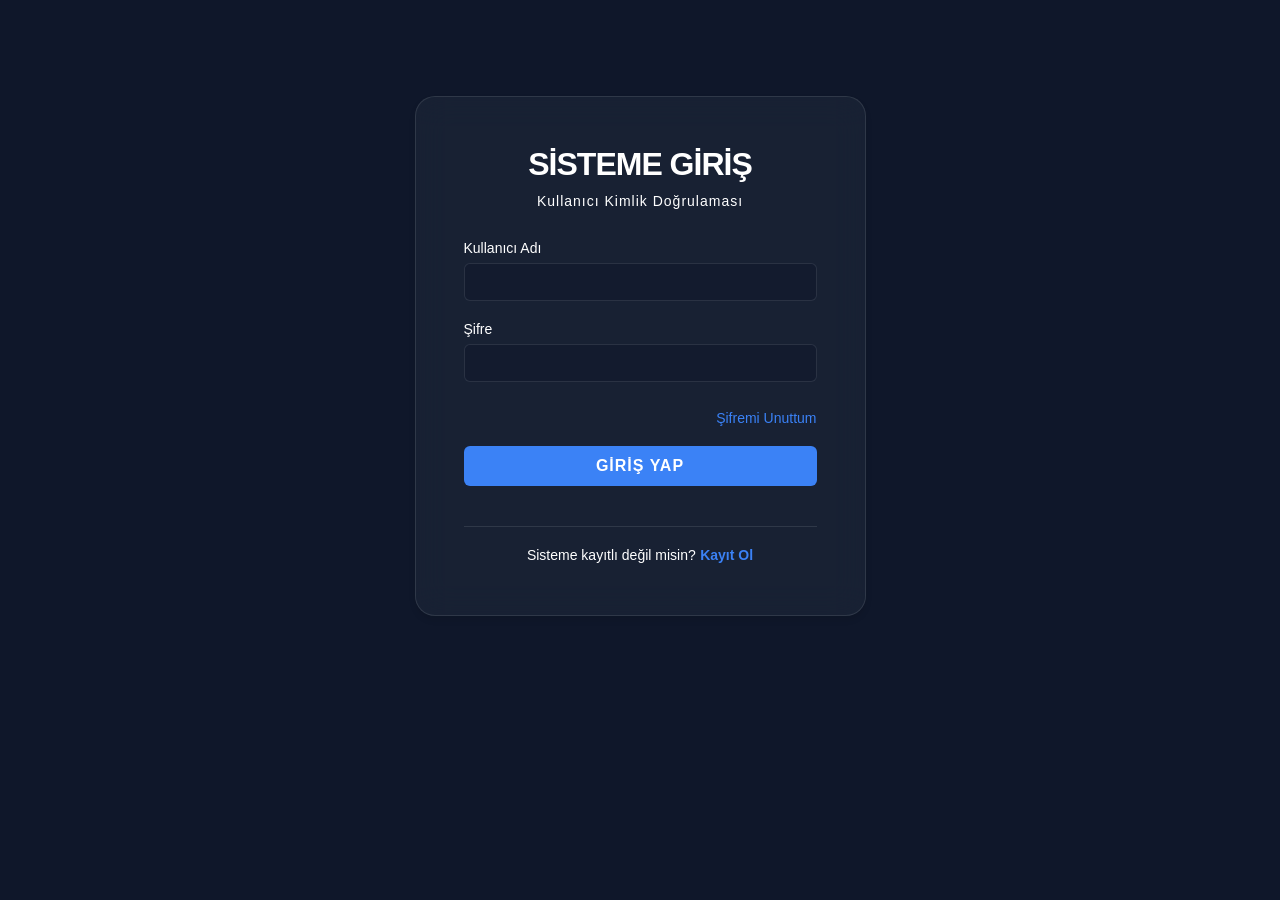
<file: directory.html>
<!DOCTYPE html>
<html lang="tr" data-bs-theme="dark">
<head>
    <meta charset="UTF-8">
    <meta name="viewport" content="width=device-width, initial-scale=1.0">
    <title>Sistem Protokolleri | Radar AI</title>
    <link rel="icon" type="image/png" href="images/logo.png">
    <link href="https://cdn.jsdelivr.net/npm/bootstrap@5.3.0/dist/css/bootstrap.min.css" rel="stylesheet">
    <link rel="stylesheet" href="https://cdnjs.cloudflare.com/ajax/libs/font-awesome/6.4.0/css/all.min.css">
    <link rel="stylesheet" href="style.css"> 
</head>
<body class="d-flex flex-column min-vh-100">

    <cyber-navbar></cyber-navbar>
    
    <div class="container-fluid px-4 px-lg-5 mt-5 pt-4 flex-grow-1">
        
        <div class="command-header">
            <h2 class="m-0 fw-bold text-white">NLP Tehdit Tespit Protokolleri</h2>
        </div>

        <div class="row g-4 mb-5">
            
            <div class="col-lg-5">
                <p class="text-white mb-4" style="font-size: 0.95rem;">
                    Radar AI, manipülatif e-ticaret verilerini yakalamak için eşzamanlı çalışan 5 farklı makine öğrenimi modülü kullanır. 
                </p>

                <div class="module-list">
                    <div class="module-item">
                        <div class="module-id">SYS.MOD_01 // TEMPORAL_ANOMALY</div>
                        <h4 class="module-title">Zaman Yığılması Tespiti</h4>
                        <p class="module-desc">Ürünlerin yorum alma sıklığındaki ani ve organik olmayan artışları (spike) milisaniye bazında tespit eder.</p>
                    </div>

                    <div class="module-item">
                        <div class="module-id">SYS.MOD_02 // SEMANTIC_DEPTH</div>
                        <h4 class="module-title">Semantik Sığlık Analizi</h4>
                        <p class="module-desc">Kopyala-yapıştır bot şablonlarını yakalamak için leksikal çeşitlilik ve spesifik ürün kelimelerinin (isim/sıfat) varlığını tarar.</p>
                    </div>

                    <div class="module-item">
                        <div class="module-id">SYS.MOD_03 // RATING_POLARIZATION</div>
                        <h4 class="module-title">U-Tipi Dağılım Taraması</h4>
                        <p class="module-desc">Ara puanların (2,3,4) olmadığı, sadece 1 ve 5 yıldızdan oluşan kutuplaşmış ve manipüle edilmiş istatistiksel eğrileri yakalar.</p>
                    </div>

                    <div class="module-item">
                        <div class="module-id">SYS.MOD_04 // PROFILE_GRAPH</div>
                        <h4 class="module-title">Sosyal Ağ ve Tarlalar</h4>
                        <p class="module-desc">Aynı gün içinde birbirinden bağımsız onlarca kategoriye yorum yapan sahte profil çiftliklerini çapraz sorgu ile tespit eder.</p>
                    </div>

                    <div class="module-item">
                        <div class="module-id">SYS.MOD_05 // MULTIMEDIA_CHECK</div>
                        <h4 class="module-title">Medya ve Fiziksel Kanıt</h4>
                        <p class="module-desc">Gerçek kullanıcı deneyimini kanıtlayan fotoğraf, video veya spesifik fiziksel ölçü/renk metriklerinin eksikliğini cezalandırır.</p>
                    </div>
                </div>
            </div>

            <div class="col-lg-7">
                <div class="terminal-window">
                    <div class="terminal-header">
                        <h6 class="terminal-title">root@radar-ai:~/engine/live_log</h6>
                        <div class="terminal-dots">
                            <span class="dot-red"></span>
                            <span class="dot-yellow"></span>
                            <span class="dot-green"></span>
                        </div>
                    </div>
                    <div class="terminal-body">
                        <div class="terminal-line"><span class="log-time">[14:00:01]</span> <span class="log-info">SYSTEM:</span> Radar AI NLP Engine v3.2 initialized.</div>
                        <div class="terminal-line"><span class="log-time">[14:00:03]</span> <span class="log-info">DATA:</span> Fetching target payload from Amazon API... OK.</div>
                        <div class="terminal-line"><span class="log-time">[14:00:04]</span> <span class="log-info">MODULE:</span> Running SYS.MOD_02 (Semantic Engine)...</div>
                        <div class="terminal-line"><span class="log-time">[14:00:05]</span> <span class="log-warn">WARNING:</span> Low lexical diversity detected in node #4092.</div>
                        <div class="terminal-line"><span class="log-time">[14:00:06]</span> <span class="log-info">MODULE:</span> Running SYS.MOD_03 (Rating Distribution)...</div>
                        <div class="terminal-line"><span class="log-time">[14:00:06]</span> <span class="log-error">ALERT:</span> U-Type polarization matched. Confidence Score: 0.94</div>
                        <div class="terminal-line mt-4"><span class="log-time">[14:00:08]</span> <span class="log-info">RESULT:</span> 47% of analyzed dataset flagged as non-organic.</div>
                        <div class="terminal-line"><span class="log-time">[14:00:08]</span> <span class="log-info">AWAITING:</span> Ready for new URL input<span class="blinking-cursor"></span></div>
                    </div>
                </div>
            </div>

        </div>
    </div>

    <cyber-footer></cyber-footer>

    <script src="components.js"></script> 
    <script src="script.js"></script>
</body>
</html>
</file>
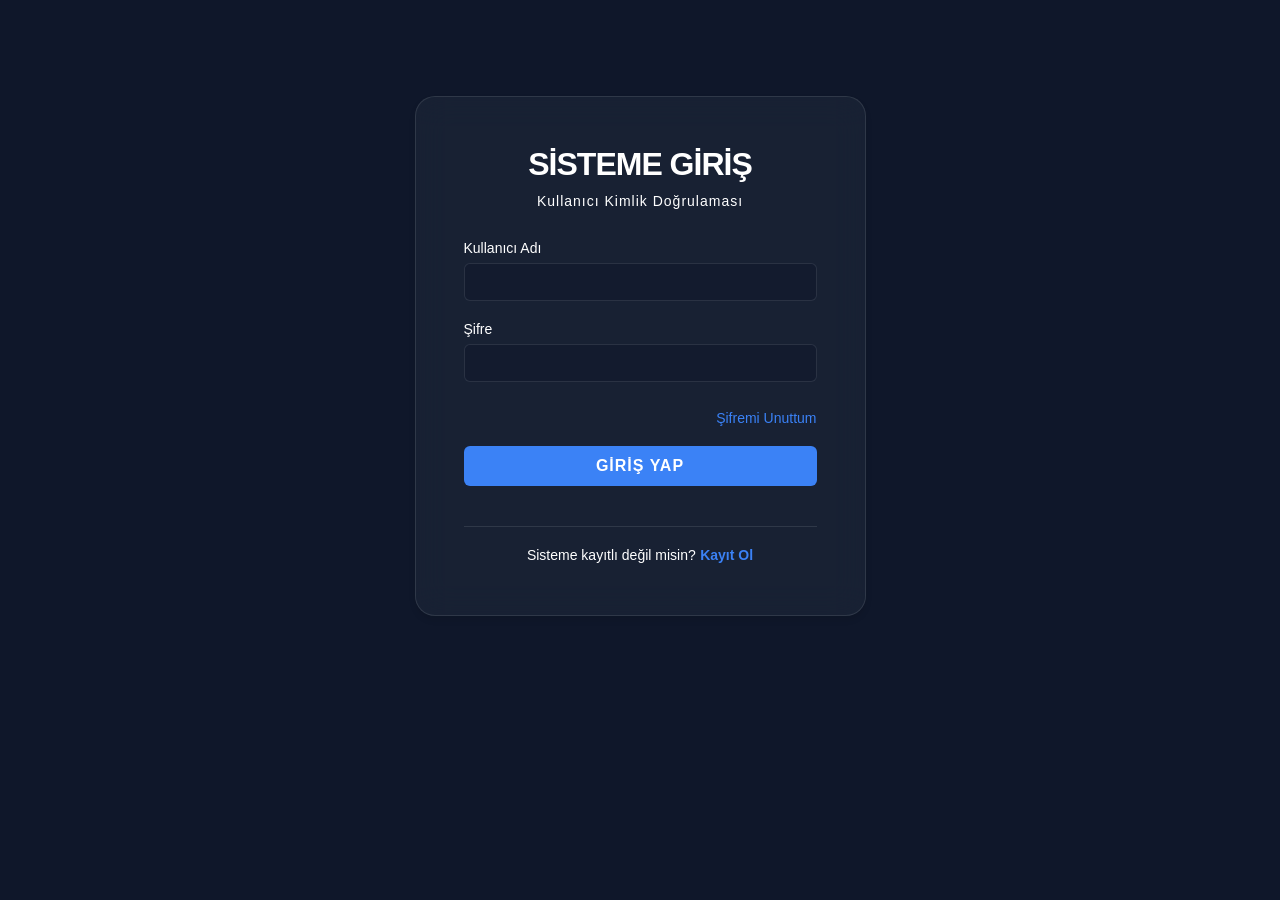
<file: faq.html>
<!DOCTYPE html>
<html lang="tr" data-bs-theme="dark">
<head>
    <meta charset="UTF-8">
    <meta name="viewport" content="width=device-width, initial-scale=1.0">
    <title>SSS | Radar AI</title>
    <link rel="icon" type="image/png" href="images/logo.png">
    <link href="https://cdn.jsdelivr.net/npm/bootstrap@5.3.0/dist/css/bootstrap.min.css" rel="stylesheet">
    <link rel="stylesheet" href="https://cdnjs.cloudflare.com/ajax/libs/font-awesome/6.4.0/css/all.min.css">
    <link rel="stylesheet" href="style.css">
</head>
<body class="d-flex flex-column min-vh-100">

    <cyber-navbar></cyber-navbar>

    <main class="flex-grow-1">
        <div class="container py-5" style="max-width: 900px;">
            <div class="text-center mb-5">
                <h1 class="display-4 hero-title text-white">SIKÇA SORULAN SORULAR</h1>
                <p class="text-white fs-5 mt-2">Sistemimiz hakkında merak ettiğiniz her şey.</p>
            </div>

            <div class="accordion" id="faqAccordion">
                
                <div class="accordion-item">
                    <h2 class="accordion-header">
                        <button class="accordion-button" type="button" data-bs-toggle="collapse" data-bs-target="#collapseOne">
                            Radar AI tam olarak nasıl çalışır?
                        </button>
                    </h2>
                    <div id="collapseOne" class="accordion-collapse collapse show" data-bs-parent="#faqAccordion">
                        <div class="accordion-body">
                            Radar AI, e-ticaret sitelerindeki (şu an için Amazon.uk ve Amazon.us) ürün yorumlarını 
                            Doğal Dil İşleme (NLP) algoritmaları ve Derin Öğrenme modelleri kullanarak analiz eder. 
                            Bir yorumun yazım tarzı, kelime tekrarları, duygu durumu ve uzunluğu gibi onlarca farklı metriği saniyeler içinde tarayarak, 
                            o yorumun gerçek bir insan tarafından mı yoksa bot ağları tarafından mı yazıldığını tespit eder.
                        </div>
                    </div>
                </div>

                <div class="accordion-item">
                    <h2 class="accordion-header">
                        <button class="accordion-button collapsed" type="button" data-bs-toggle="collapse" data-bs-target="#collapseTwo">
                            Güven Skoru (%) ne anlama geliyor?
                        </button>
                    </h2>
                    <div id="collapseTwo" class="accordion-collapse collapse" data-bs-parent="#faqAccordion">
                        <div class="accordion-body">
                            Güven skoru, yapay zeka modelimizin verdiği karardan ne kadar "emin" olduğunu gösterir. 
                            Örneğin; "Sahte - %98" skoru alan bir yorumun botlar tarafından oluşturulma ihtimali kesinliğe çok yakındır. 
                            Modelimiz karar verirken şüpheli kelime ağlarını, tekrar eden cümle yapılarını ve anormal övgü şablonlarını matematiksel bir skora dönüştürür.
                        </div>
                    </div>
                </div>

                <div class="accordion-item">
                    <h2 class="accordion-header">
                        <button class="accordion-button collapsed" type="button" data-bs-toggle="collapse" data-bs-target="#collapseThree">
                            Neden Amazon hesabımı sisteme bağlamam gerekiyor?
                        </button>
                    </h2>
                    <div id="collapseThree" class="accordion-collapse collapse" data-bs-parent="#faqAccordion">
                        <div class="accordion-body">
                            Amazon gibi büyük e-ticaret platformları, verilerini toplu olarak çekmeye çalışan botlara karşı 
                            CAPTCHA ve benzeri katı güvenlik önlemleri uygular. 
                            Radar AI'ın bu yorumları sizin adınıza kesintisiz okuyabilmesi ve güvenlik duvarlarına takılmaması için, 
                            sistemi doğrulanmış bir kullanıcı (oturum) üzerinden çalıştırması gerekmektedir. 
                            Verileriniz şifrelenerek korunur ve sadece analiz süreçleri için kullanılır.
                        </div>
                    </div>
                </div>

                <div class="accordion-item">
                    <h2 class="accordion-header">
                        <button class="accordion-button collapsed" type="button" data-bs-toggle="collapse" data-bs-target="#collapseFour">
                            Sistem %100 doğru sonuç verir mi?
                        </button>
                    </h2>
                    <div id="collapseFour" class="accordion-collapse collapse" data-bs-parent="#faqAccordion">
                        <div class="accordion-body">
                            Hiçbir yapay zeka modeli %100 kusursuz değildir. 
                            Ancak Radar AI, binlerce gerçek ve sahte yorum içeren geniş veri setleriyle eğitilmiş 
                            yüksek doğruluk oranına sahip bir makine öğrenmesi modelidir. 
                            Sistem, şüpheli gördüğü yorumları sizin için filtreleyerek manuel kontrol sürenizi %90 oranında kısaltır 
                            ve size analitik bir içgörü sağlar.
                        </div>
                    </div>
                </div>

                <div class="accordion-item">
                    <h2 class="accordion-header">
                        <button class="accordion-button collapsed" type="button" data-bs-toggle="collapse" data-bs-target="#collapseFive">
                            Verilerim ve analiz geçmişim güvende mi?
                        </button>
                    </h2>
                    <div id="collapseFive" class="accordion-collapse collapse" data-bs-parent="#faqAccordion">
                        <div class="accordion-body">
                            Evet. Radar AI çok katmanlı bir güvenlik mimarisiyle tasarlanmıştır. 
                            Parolalarınız ve Amazon entegrasyon bilgileriniz veritabanımızda geri döndürülemez Hash algoritmalarıyla şifrelenerek saklanır. 
                            Ayrıca sistemimiz, dışarıdan gelebilecek bot ağlarına ve Brute Force saldırılarına karşı özel savunma mekanizmalarıyla korunmaktadır.
                        </div>
                    </div>
                </div>

            </div>
        </div>
    </main>

    <cyber-footer></cyber-footer>

    <script src="https://cdn.jsdelivr.net/npm/bootstrap@5.3.0/dist/js/bootstrap.bundle.min.js"></script>
    <script src="components.js"></script>
    <script src="script.js"></script>
</body>
</html>
</file>
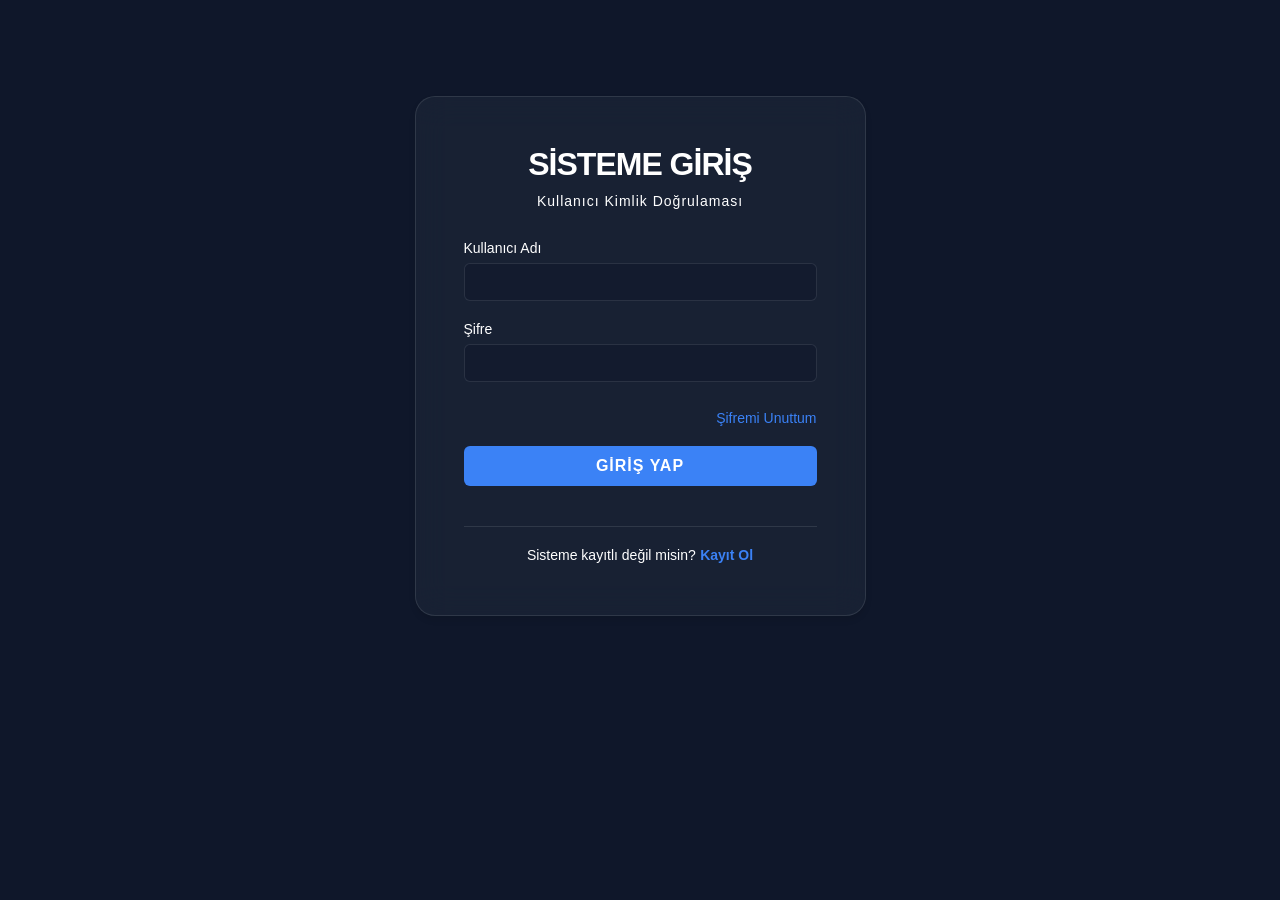
<file: favorites.html>
<!DOCTYPE html>
<html lang="tr" data-bs-theme="dark">
<head>
    <meta charset="UTF-8">
    <meta name="viewport" content="width=device-width, initial-scale=1.0">
    <title>Radar Takibi | Radar AI</title>
    <link rel="icon" type="image/png" href="images/logo.png">
    <link href="https://cdn.jsdelivr.net/npm/bootstrap@5.3.0/dist/css/bootstrap.min.css" rel="stylesheet">
    <link rel="stylesheet" href="https://cdnjs.cloudflare.com/ajax/libs/font-awesome/6.4.0/css/all.min.css">
    <link rel="stylesheet" href="style.css">
</head>

<body class="d-flex flex-column min-vh-100">
    
    <cyber-navbar></cyber-navbar>

    <main class="flex-grow-1">
        <div class="container py-5">
            
            <div class="text-center mb-5">
                <h1 class="display-4 hero-title">
                    <i class="fa-solid fa-satellite-dish text-neon fa-fade me-3"></i>Favorilerim
                </h1>
                <p class="text-secondary fs-5 mt-2">Takip edilen ve risk artışında bilgilendirileceğiniz ürünleriniz.</p>
            </div>
            
            <div class="row mb-5 justify-content-center" id="favorite-section">
                <div class="col-lg-10 col-12">
                    
                    <div class="glass-card p-0 overflow-hidden" style="border: 1px solid rgba(0, 243, 255, 0.2);"> 
                        
                        <div class="p-3" style="background: rgba(0, 243, 255, 0.05); border-bottom: 1px solid rgba(0, 243, 255, 0.1);">
                            <h5 class="m-0 text-neon fw-bold" style="letter-spacing: 1px;">
                                <i class="fa-solid fa-list-check me-2"></i> AKTİF FAVORİ LİSTESİ
                            </h5>
                        </div>

                        <div class="table-responsive p-3">
                            <table class="table table-dark table-hover align-middle m-0 custom-table" style="background: transparent;">
                                <thead>
                                    <tr style="border-bottom: 2px solid rgba(0, 243, 255, 0.3); color: #00f3ff; font-size: 0.9rem; text-transform: uppercase;">
                                        <th>Ekleme Tarihi</th>
                                        <th>Hedef Ürün URL</th>
                                        <th>Sistem Durumu</th>
                                        <th>Son Risk Skoru</th>
                                        <th class="text-center">İşlemler</th>
                                    </tr>
                                </thead>
                                <tbody id="favoriteTableBody">
                                    <tr>
                                        <td colspan="5" class="text-center text-muted py-5">
                                            <i class="fa-solid fa-spinner fa-spin fa-2x mb-3 text-neon"></i><br>
                                            Veriler sunucudan çekiliyor... Lütfen bekleyin.
                                        </td>
                                    </tr>
                                </tbody>
                            </table>
                        </div>
                    </div>
                </div>
            </div>
        </div>
    </main>

    <div class="modal fade" id="deleteConfirmModal" tabindex="-1" aria-hidden="true">
        <div class="modal-dialog modal-dialog-centered modal-sm"> 
            <div class="modal-content text-center p-3" style="background: rgba(15, 23, 42, 0.95); border: 1px solid #ef4444; border-radius: 12px; backdrop-filter: blur(10px);">
                
                <div class="mb-3 mt-2">
                    <h6 class="text-light fw-bold m-0">Favorilerden Çıkar?</h6>
                </div>
                
                <p class="text-secondary mb-4" style="font-size: 0.85rem;">
                    Bu ürün favorilerden çıkarılacak.
                </p>
                
                <div class="d-flex justify-content-center gap-2">
                    <button type="button" class="btn btn-sm btn-outline-secondary w-50" data-bs-dismiss="modal">
                        İptal
                    </button>
                    <button type="button" class="btn btn-sm btn-danger w-50 fw-bold" id="btnConfirmDelete">
                        Kaldır
                    </button>
                </div>

            </div>
        </div>
    </div>

    <cyber-footer></cyber-footer>

    <script src="https://cdn.jsdelivr.net/npm/bootstrap@5.3.0/dist/js/bootstrap.bundle.min.js"></script>
    <script src="components.js"></script>
    <script src="script.js"></script>
</body>   
</html>
</file>
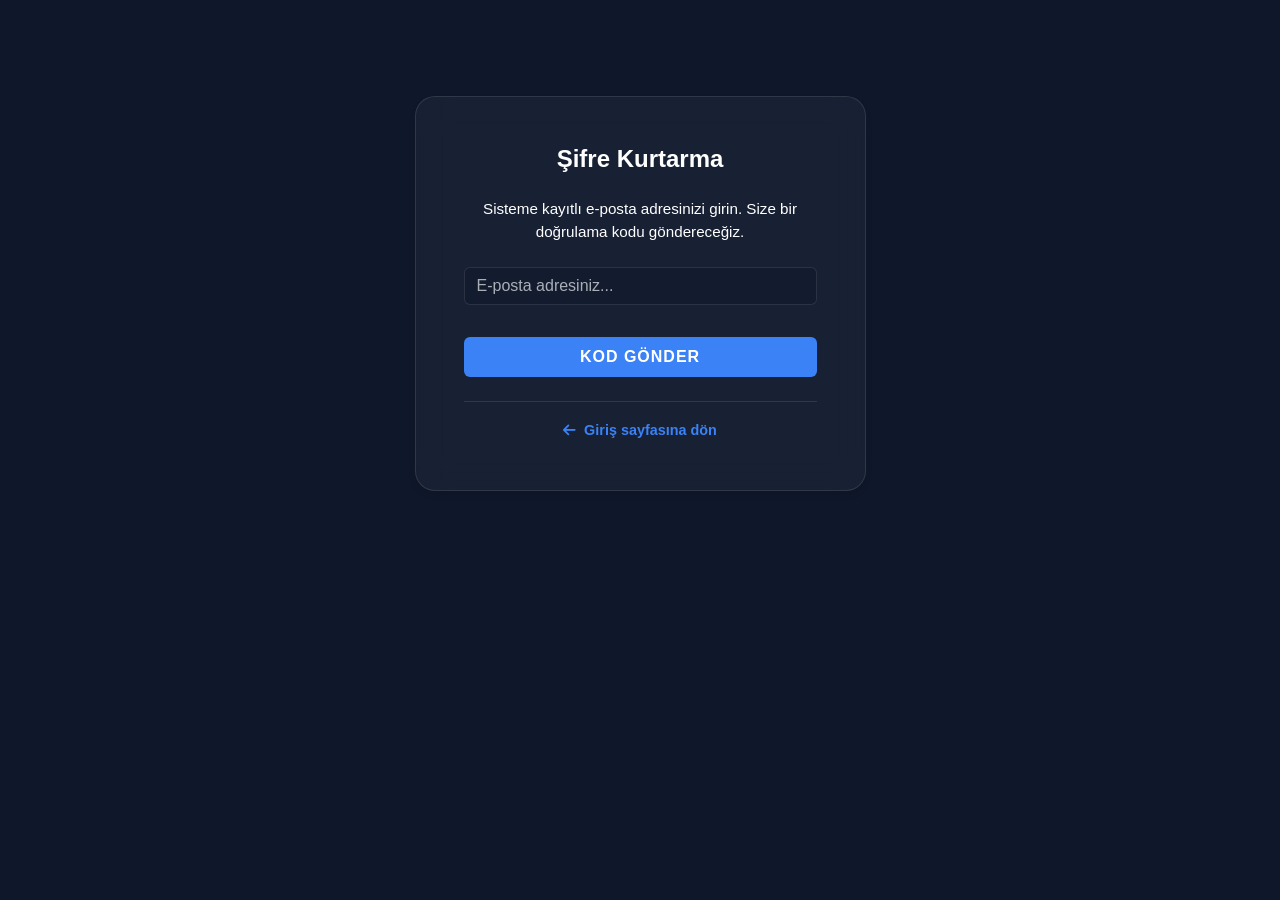
<file: forgotPassword.html>
<!DOCTYPE html>
<html lang="tr" data-bs-theme="dark">
<head>
    <meta charset="UTF-8">
    <meta name="viewport" content="width=device-width, initial-scale=1.0">
    <title>Şifremi Unuttum - Radar AI</title>
    <link rel="icon" type="image/png" href="images/logo.png">
    <link href="https://cdn.jsdelivr.net/npm/bootstrap@5.3.0/dist/css/bootstrap.min.css" rel="stylesheet">
    <link rel="stylesheet" href="https://cdnjs.cloudflare.com/ajax/libs/font-awesome/6.4.0/css/all.min.css">
    <link rel="stylesheet" href="style.css">
</head>

<body class="d-flex flex-column min-vh-100">
    <div class="container py-5 flex-grow-1">
        <div class="row justify-content-center mt-5">
            <div class="col-lg-5 col-md-7">
                <!-- Düz ve gölgesiz modern kart tasarımı -->
                <div class="glass-card p-4 p-md-5" style="border: 1px solid var(--border-subtle);">
                    
                    <h4 class="text-center mb-4 text-white fw-bold">
                        Şifre Kurtarma
                    </h4>
                    
                    <div id="forgotStep1">
                        <!-- Soluk gri yerine beyaz metin -->
                        <p class="text-white text-center mb-4" style="font-size: 0.95rem;">
                            Sisteme kayıtlı e-posta adresinizi girin. Size bir doğrulama kodu göndereceğiz.
                        </p>
                        <!-- Neon alt çizgi yerine standart kutulu form elemanı -->
                        <input type="email" id="forgotEmail" class="form-control search-box mb-4" placeholder="E-posta adresiniz...">
                        
                        <button id="btnSendResetCode" class="btn btn-neon w-100 fw-bold mt-2 py-2">KOD GÖNDER</button>
                    </div>

                    <div id="forgotStep2" style="display: none;">
                        <p class="text-success text-center fw-bold mb-4" style="font-size: 0.95rem;">
                            <i class="fa-solid fa-check-circle me-1"></i> Kod e-postanıza gönderildi!
                        </p>
                        <input type="text" id="forgotCode" class="form-control search-box mb-3 text-center fw-bold text-white" style="letter-spacing: 5px; font-size: 1.2rem;" placeholder="000000" maxlength="6">
                        <input type="password" id="forgotNewPass" class="form-control search-box mb-4" placeholder="Yeni Şifreniz...">
                        
                        <button id="btnUpdatePass" class="btn btn-neon w-100 fw-bold py-2">ŞİFREYİ YENİLE</button>
                    </div>
                    
                    <div class="text-center mt-4 border-top pt-3" style="border-color: var(--border-subtle) !important;">
                        <!-- Neon link rengi yerine tok kurumsal mavi renk -->
                        <a href="login.html" class="text-decoration-none fw-bold" style="color: var(--primary-color); font-size: 0.9rem; transition: 0.3s;">
                            <i class="fa-solid fa-arrow-left me-1"></i> Giriş sayfasına dön
                        </a>
                    </div>

                </div>
            </div>
        </div>
    </div>

    <script src="script.js"></script>
</body>
</html>
</file>
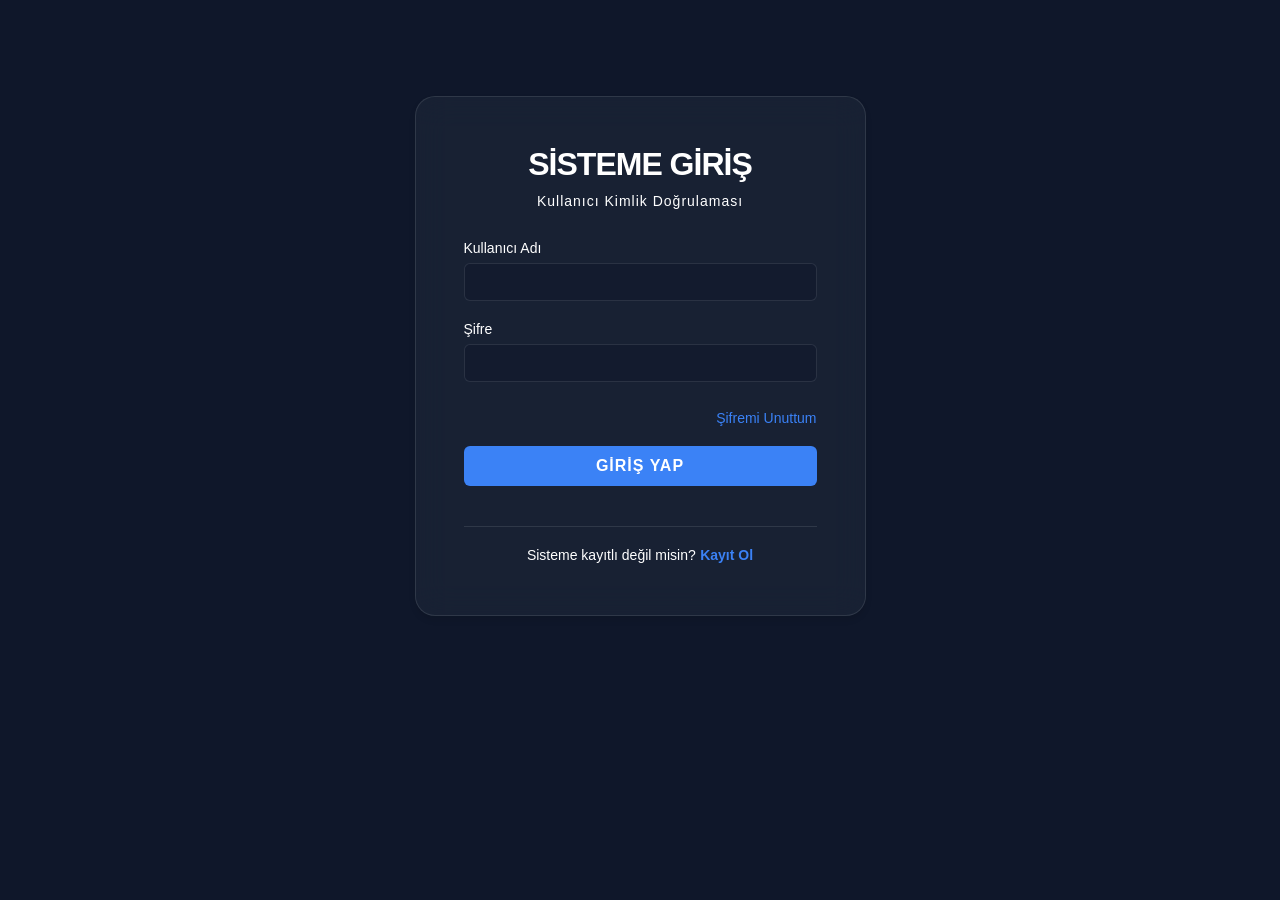
<file: kvkk.html>
<!DOCTYPE html>
<html lang="tr" data-bs-theme="dark">
<head>
    <meta charset="UTF-8">
    <meta name="viewport" content="width=device-width, initial-scale=1.0">
    <title>KVKK Aydınlatma Metni | Radar AI</title>
    <link rel="icon" type="image/png" href="images/logo.png">
    <link href="https://cdn.jsdelivr.net/npm/bootstrap@5.3.0/dist/css/bootstrap.min.css" rel="stylesheet">
    <link rel="stylesheet" href="https://cdnjs.cloudflare.com/ajax/libs/font-awesome/6.4.0/css/all.min.css">
    <link rel="stylesheet" href="style.css">
</head>

<body class="d-flex flex-column min-vh-100">
    
    <cyber-navbar></cyber-navbar>
    
    <main class="flex-grow-1">
        <div class="container py-5">
            
            <div class="text-center mb-5">
                <h1 class="display-5 hero-title text-white text-uppercase">
                    Kişisel Verilerin Korunması
                </h1>
                <p class="text-white fs-6 mt-2">Gizliliğiniz ve veri güvenliğiniz sistemimizin en yüksek önceliğidir.</p>
            </div>
            
            <div class="row justify-content-center">
                <div class="col-lg-10">
                    <div class="glass-card p-4 p-md-5" style="border-top: 3px solid var(--primary-color); border: 1px solid var(--border-subtle);">
                        
                        <div class="mb-4">
                            <h5 class="fw-bold mb-3" style="color: var(--primary-color);"><i class="fa-solid fa-1 me-2 small"></i>. Veri Sorumlusunun Kimliği</h5>
                            <p class="text-white" style="line-height: 1.7;">
                                6698 sayılı Kişisel Verilerin Korunması Kanunu (“KVKK”) uyarınca, <strong style="color: var(--primary-color);">Radar AI</strong> (bundan böyle "Sistem" veya "Platform" olarak anılacaktır) olarak, kişisel verilerinizi aşağıda açıklanan kapsamda ve şartlarda, yüksek güvenlik standartlarıyla işlemekteyiz.
                            </p>
                        </div>

                        <div class="mb-4">
                            <h5 class="fw-bold mb-3" style="color: var(--primary-color);"><i class="fa-solid fa-2 me-2 small"></i>. Hangi Kişisel Verilerinizi İşliyoruz?</h5>
                            <p class="text-white mb-2">Platformumuzun özelliklerinden tam anlamıyla faydalanabilmeniz için aşağıdaki verileriniz işlenmektedir:</p>
                            <ul class="text-white" style="line-height: 1.7;">
                                <li><strong style="color: var(--primary-color);">Kimlik Verileri:</strong> Kullanıcı adınız.</li>
                                <li><strong style="color: var(--primary-color);">İletişim Verileri:</strong> E-posta adresiniz, telefon numaranız.</li>
                                <li><strong style="color: var(--primary-color);">İşlem Güvenliği ve Entegrasyon Verileri:</strong> Sisteme giriş için kullandığınız şifre bilgileriniz (kriptolanarak saklanır), bot koruma mekanizmalarını aşmak için kendi rızanızla sağladığınız 3. parti (örn: Amazon) entegrasyon bilgileriniz, IP adresiniz ve sistem log kayıtlarınız.</li>
                                <li><strong style="color: var(--primary-color);">Müşteri İşlem Verileri:</strong> Radar AI üzerinde yaptığınız ürün analiz geçmişiniz, radarınıza (favorilerinize) eklediğiniz ürünler ve takip alarmlarınız.</li>
                            </ul>
                        </div>

                        <div class="mb-4">
                            <h5 class="fw-bold mb-3" style="color: var(--primary-color);"><i class="fa-solid fa-3 me-2 small"></i>. Kişisel Verilerinizi Hangi Amaçlarla İşliyoruz?</h5>
                            <ul class="text-white" style="line-height: 1.7;">
                                <li>Kullanıcı hesabı oluşturulması ve hesap güvenliğinin sağlanması,</li>
                                <li>E-ticaret platformlarındaki manipülatif verilerin, yapay zeka ve makine öğrenimi modellerimiz aracılığıyla analiz edilip size sunulması,</li>
                                <li>Takip ettiğiniz ürünlerdeki risk veya fiyat değişimleri hakkında size e-posta/bildirim yoluyla haber verilmesi ,</li>
                                <li>Sistemimizin bot korumalarına takılmadan (Captcha vb.) kesintisiz çalışabilmesi için entegrasyon süreçlerinin yönetilmesi,</li>
                                <li>Hukuki yükümlülüklerimizin yerine getirilmesi amaçlarıyla sınırlı, bağlantılı ve ölçülü olarak işlenmektedir.</li>
                            </ul>
                        </div>

                        <div class="mb-4">
                            <h5 class="fw-bold mb-3" style="color: var(--primary-color);"><i class="fa-solid fa-4 me-2 small"></i>. Kişisel Verilerinizin Aktarımı</h5>
                            <p class="text-white" style="line-height: 1.7;">
                                Sistemimizde toplanan kişisel verileriniz, kural olarak üçüncü kişilerle paylaşılmaz. Ancak, sistem altyapısının (sunucu, veritabanı, bulut teknolojileri) barındırılması amacıyla yurt içi veya yurt dışındaki güvenilir teknoloji altyapı sağlayıcılarıyla ve yasal bir zorunluluk olması halinde yetkili kamu kurumlarıyla paylaşılabilir. Analiz motorumuz tamamen kapalı devre çalışmakta olup, analiz geçmişiniz başka kurumlara satılmaz veya pazarlanmaz.
                            </p>
                        </div>

                        <div class="mb-4">
                            <h5 class="fw-bold mb-3" style="color: var(--primary-color);"><i class="fa-solid fa-5 me-2 small"></i>. Kişisel Verilerin Toplanma Yöntemi ve Hukuki Sebebi</h5>
                            <p class="text-white" style="line-height: 1.7;">
                                Kişisel verileriniz; Platform'a kayıt olurken doldurduğunuz formlar, profil sayfasından güncellediğiniz bilgiler ve sistemi kullanımınız sırasındaki dijital izleriniz aracılığıyla, elektronik ortamda tamamen otomatik veya yarı otomatik yollarla toplanmaktadır.
                            </p>
                            <p class="text-white" style="line-height: 1.7;">
                                Bu veriler, KVKK'nın 5. maddesinde belirtilen "Bir sözleşmenin kurulması veya ifasıyla doğrudan doğruya ilgili olması", 
                                "Veri sorumlusunun hukuki yükümlülüğünü yerine getirebilmesi" ve "İlgili kişinin temel hak ve özgürlüklerine zarar vermemek kaydıyla, 
                                veri sorumlusunun meşru menfaatleri için veri işlenmesinin zorunlu olması" hukuki sebeplerine dayanarak işlenmektedir.
                            </p>
                        </div>

                        <div class="mb-4">
                            <h5 class="fw-bold mb-3" style="color: var(--primary-color);"><i class="fa-solid fa-6 me-2 small"></i>. KVKK Kapsamındaki Haklarınız (Madde 11)</h5>
                            <p class="text-white mb-2">Kanun’un 11. maddesi uyarınca Sistem'e (Radar AI Yönetimi) başvurarak;</p>
                            <ul class="text-white" style="line-height: 1.7;">
                                <li>Kişisel verilerinizin işlenip işlenmediğini öğrenme,</li>
                                <li>İşlenmişse buna ilişkin bilgi talep etme,</li>
                                <li>İşlenme amacını ve amacına uygun kullanılıp kullanılmadığını öğrenme,</li>
                                <li>Yurt içinde veya yurt dışında aktarıldığı 3. kişileri bilme,</li>
                                <li>Eksik veya yanlış işlenmişse düzeltilmesini isteme,</li>
                                <li>KVKK'nın 7. maddesindeki şartlar çerçevesinde <strong style="color: var(--primary-color);">silinmesini veya yok edilmesini isteme</strong> 
                                    <em>(Profil sayfanızdaki "Hesabımı Kalıcı Olarak Sil" butonu bu hakkınızı doğrudan kullanmanızı sağlar)</em>,
                                </li>
                                <li>Münhasıran otomatik sistemler (Yapay Zeka vb.) ile analiz edilmesi nedeniyle aleyhinize bir sonucun ortaya çıkmasına itiraz etme haklarına sahipsiniz.</li>
                            </ul>
                        </div>

                        <div class="mb-0">
                            <h5 class="fw-bold mb-3" style="color: var(--primary-color);"><i class="fa-solid fa-7 me-2 small"></i>. İletişim ve Başvuru</h5>
                            <p class="text-white" style="line-height: 1.7;">
                                Yukarıda belirtilen haklarınızı kullanmak ve sistemin veri işleme politikası hakkında detaylı bilgi almak için Platform üzerindeki <strong style="color: var(--primary-color);">"İletişim"</strong> arayüzünü kullanabilir veya <strong style="color: var(--primary-color);">contact.radarai@gmail.com</strong> adresi üzerinden sistem yöneticilerimizle irtibata geçebilirsiniz.
                            </p>
                        </div>
                        
                    </div>
                </div>
            </div>

        </div>
    </main>

    <cyber-footer></cyber-footer>
    
    <script src="https://cdn.jsdelivr.net/npm/bootstrap@5.3.0/dist/js/bootstrap.bundle.min.js"></script>
    <script src="components.js"></script>
    <script src="script.js"></script>
</body>
</html>
</file>
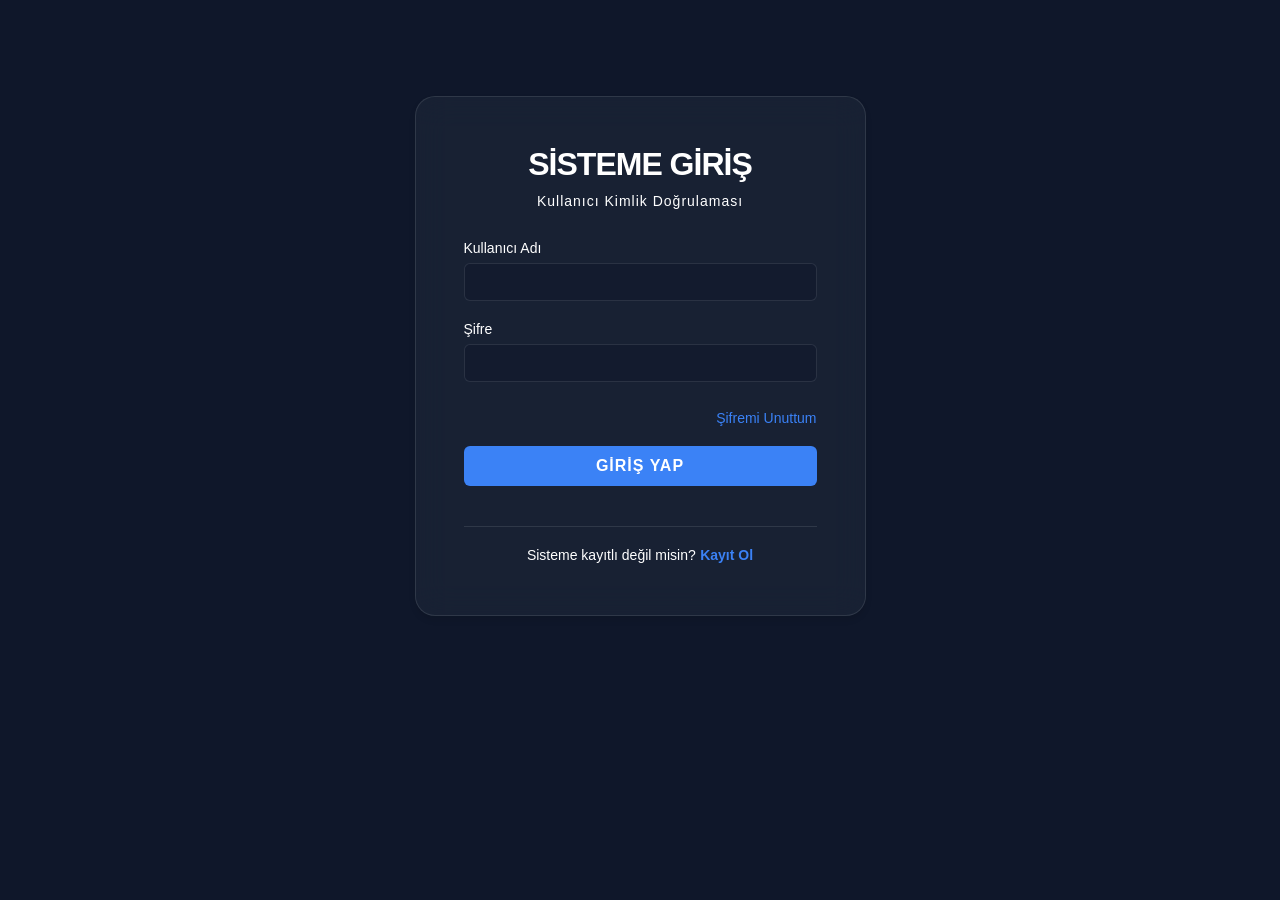
<file: login.html>
<!DOCTYPE html>
<html lang="tr" data-bs-theme="dark">
<head>
    <meta charset="UTF-8">
    <meta name="viewport" content="width=device-width, initial-scale=1.0">
    <title>Sisteme Giriş | Radar AI</title>
    <link rel="icon" type="image/png" href="images/logo.png">
    <link href="https://cdn.jsdelivr.net/npm/bootstrap@5.3.0/dist/css/bootstrap.min.css" rel="stylesheet">
    <link rel="stylesheet" href="https://cdnjs.cloudflare.com/ajax/libs/font-awesome/6.4.0/css/all.min.css">
    <link rel="stylesheet" href="style.css">
    <script src="https://challenges.cloudflare.com/turnstile/v0/api.js" async defer></script>
</head>
<body class="d-flex flex-column min-vh-100">
    
    <div class="container py-5 flex-grow-1">
        <div class="row justify-content-center mt-5">
            <div class="col-md-5">
                <div class="glass-card p-5" style="border: 1px solid var(--border-subtle);">
                    
                    <div class="text-center mb-4" id="headerStep1">
                        <h2 class="hero-title text-white">SİSTEME GİRİŞ</h2>
                        <p class="text-white small" style="letter-spacing: 1px;">Kullanıcı Kimlik Doğrulaması</p>
                    </div>

                    <div class="text-center mb-4" id="headerStep2" style="display: none;">
                        <h2 class="hero-title" style="color: var(--primary-color);">GÜVENLİK ONAYI</h2>
                        <p class="text-white small" style="letter-spacing: 1px;">2FA / E-Posta Onayı Bekleniyor</p>
                    </div>
                    
                    <form id="loginForm">
                        
                        <div id="credentialsStep">
                            <div class="mb-3">
                                <label class="text-white small mb-1">Kullanıcı Adı</label>
                                <input type="text" class="form-control search-box" required id="loginUser">
                            </div>
                            <div class="mb-4">
                                <label class="text-white small mb-1">Şifre</label>
                                <div class="position-relative">
                                    <input type="password" class="form-control search-box pe-5" required id="loginPass">
                                </div>
                            </div>
                            <div class="text-end mt-2" style="margin-bottom: 10px;">
                                <a href="forgotPassword.html" class="text-decoration-none small" style="color: var(--primary-color);">
                                     Şifremi Unuttum
                                </a>
                            </div>
                            <div class="cf-turnstile mb-3 text-center" data-sitekey="0x4AAAAAADOS7-i8I5Gul7Az"></div> 
                            <button type="button" id="btnLoginStep1" class="btn btn-neon w-100 py-2 mb-3">Giriş Yap</button>
                        </div>
                        
                        <div id="codeStep" style="display: none;" class="mt-2 pt-3 border-top border-secondary">
                            <div class="text-center mb-3">
                                <i class="fa-solid fa-envelope-circle-check fs-3 mb-2" style="color: var(--primary-color);"></i>
                                <p id="otpMessage" class="text-white small m-0"></p>
                            </div>
                            <div class="mb-3">
                                <label class="small mb-1" style="color: var(--primary-color); letter-spacing: 1px; font-weight: 600;">6 HANELİ ONAY KODU</label>
                                <input type="text" id="authCode" class="form-control search-box text-center fs-3 fw-bold text-white" placeholder="000000" maxlength="6" style="letter-spacing: 10px;">
                            </div>
                            <button type="button" id="btnVerifyStep2" class="btn btn-neon w-100 py-2 mb-3 fw-bold">Doğrula ve Sisteme Gir</button>
                        </div>
                        
                        <div id="loginError" class="mt-3 text-center fw-bold" style="display: none; padding: 10px; border-radius: 5px; background: rgba(239, 68, 68, 0.1); border: 1px solid rgba(239, 68, 68, 0.3); color: #ef4444;">
                            <i class="fa-solid fa-triangle-exclamation me-1"></i> <span id="errorText"></span>
                        </div>   
                        
                        <div class="text-center mt-4 border-top pt-3" style="border-color: var(--border-subtle) !important;">
                            <span class="text-white small">Sisteme kayıtlı değil misin?</span>
                            <a href="register.html" class="text-decoration-none small fw-bold" style="color: var(--primary-color);"> Kayıt Ol</a>
                        </div>
                    </form>

                </div>
            </div>
        </div>
    </div>
    
    <script src="script.js"></script>
</body>
</html>
</file>
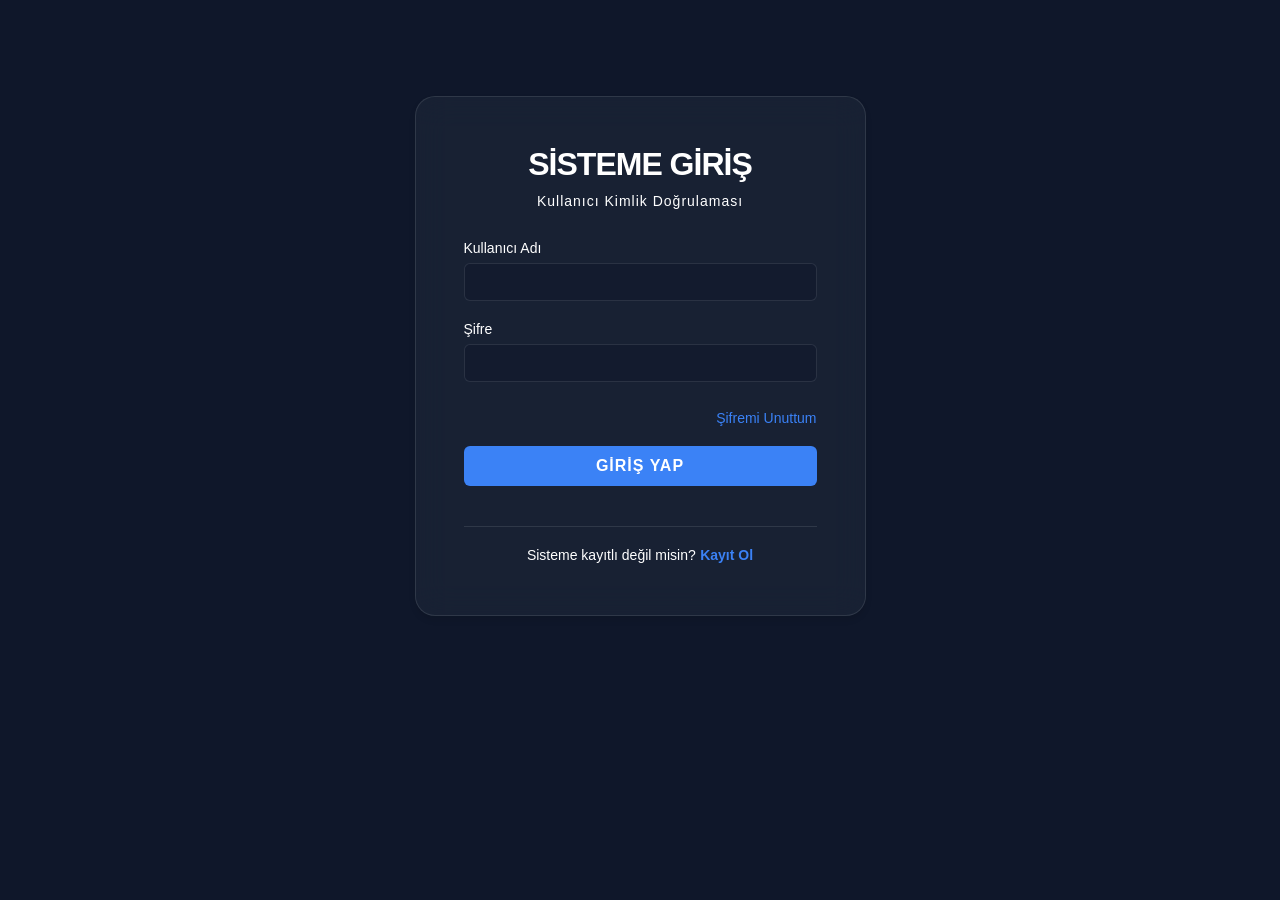
<file: profile.html>
<!DOCTYPE html>
<html lang="tr" data-bs-theme="dark">
<head>
    <meta charset="UTF-8">
    <meta name="viewport" content="width=device-width, initial-scale=1.0">
    <title>Profil | Radar AI</title>
    <link rel="icon" type="image/png" href="images/logo.png">
    
    <link href="https://cdn.jsdelivr.net/npm/bootstrap@5.3.0/dist/css/bootstrap.min.css" rel="stylesheet">
    <link rel="stylesheet" href="https://cdnjs.cloudflare.com/ajax/libs/font-awesome/6.4.0/css/all.min.css">
    
    <link rel="stylesheet" href="style.css">
</head>

<body class="d-flex flex-column min-vh-100">

    <cyber-navbar></cyber-navbar>

    <main class="flex-grow-1">
        <div class="container py-5">
            <div class="row g-4">
                
                <div class="col-lg-6">
                    <div class="glass-card p-5 h-100">
                        <h3 class="hero-title text-white mb-4">
                            <i class="fa-solid fa-user-gear me-2 text-white"></i>Hesap Bilgileri
                        </h3>
                        
                        <div class="mb-3">
                            <label class="text-white small mb-1">Kullanıcı Adı (Değiştirilemez)</label>
                            <input type="text" id="profUser" class="form-control search-box" readonly style="opacity: 0.6;">
                        </div>
                        
                        <div class="mb-3">
                            <label class="text-white small mb-1">E-Posta</label>
                            <input type="email" id="profEmail" class="form-control search-box">
                        </div>
                        
                        <div class="mb-3">
                            <label class="text-white small mb-1">Telefon</label>
                            <input type="tel" id="profPhone" class="form-control search-box">
                        </div>
                        
                        <div class="row">
                            <div class="position-relative mb-3">
                                <label class="text-white small mb-1">Yeni Şifre</label>
                                <input type="password" id="profPass" class="form-control search-box pe-5" placeholder="Yeni Şifreniz">
                                <i class="fa-solid fa-eye password-toggle-icon" style="margin-right:12px;" onclick="togglePassword('profPass', this)"></i>
                            </div>
                            
                            <div class="position-relative mb-3"> 
                                <label class="text-white small mb-1">Yeni Şifre Tekrar</label>
                                <input type="password" id="profPassConfirm" class="form-control search-box pe-5" placeholder="Şifrenizi Doğrulayın">
                                <i class="fa-solid fa-eye password-toggle-icon" style="margin-right:12px;" onclick="togglePassword('profPassConfirm', this)"></i>
                            </div>
                        </div>
                        
                        <button onclick="updateUserProfile()" class="btn btn-neon w-100 mt-3">
                            <i class="fa-solid fa-user-check me-2"></i> Bilgileri Güncelle
                        </button>
                        
                        <button onclick="hesabiKalicilOlarakSil()" class="btn btn-neon-delete w-100 mt-4 fw-bold">
                            <i class="fa-solid fa-trash-can me-2"></i> Hesabımı Sil
                        </button>
                        
                        <div id="profMsg" class="mt-3 text-center" style="display: none;"></div>
                    </div>
                </div>

                <div class="col-lg-6">
                    <div class="glass-card p-5 h-100">
                        <h3 class="hero-title text-white mb-4">
                            <i class="fa-brands fa-amazon me-2 text-warning"></i>Amazon Entegrasyonu
                        </h3>
                        <p class="text-white mb-4">Sistemin bot korumalarını (Captcha vb.) aşabilmesi için Amazon hesabınızı bağlayın.</p>
                        
                        <div class="mt-4 p-3 rounded" style="background: rgba(255, 255, 255, 0.03); border: 1px dashed var(--border-subtle);">
                            <h6 class="text-white mb-2" style="font-size: 0.85rem; text-transform: uppercase; letter-spacing: 1px;">
                                <i class="fa-solid fa-shield-halved me-2" style="color: var(--primary-color);"></i> Sistem Güvenliği
                            </h6>
                            <ul class="text-white m-0 ps-3" style="font-size: 0.85rem; line-height: 1.6;">
                                <li>Kimlik bilgileriniz <strong style="color: var(--primary-color);">AES-256</strong> standartlarında şifrelenerek saklanır.</li>
                                <li>Amazon şifreniz hiçbir insan veya 3. parti kurumla paylaşılmaz.</li>
                                <li>Bu entegrasyon sadece <strong style="color: var(--primary-color);">CAPTCHA bot korumasını</strong> aşmak için arka planda kullanılır.</li>
                            </ul>
                        </div>
                        <br>
                        
                        <div class="mb-3">
                            <label class="text-white small mb-1">Amazon E-Posta</label>
                            <input type="email" id="amazonEmail" class="form-control search-box" placeholder="Amazon Hesap E-Postanız">
                        </div>
                        
                        <div class="position-relative mb-3">
                            <label class="text-white small mb-1">Amazon Şifre</label>
                            <input type="password" id="amazonPass" class="form-control search-box pe-5" placeholder="Amazon Şifreniz">
                            <i class="fa-solid fa-eye password-toggle-icon" onclick="togglePassword('amazonPass', this)"></i>
                        </div>
                        
                        <button onclick="saveAmazonCredentials()" class="btn btn-neon w-100 mt-3 fw-bold">
                            <i class="fa-solid fa-floppy-disk me-2"></i> Bilgileri Kaydet
                        </button>
                        
                        <div id="saveMsg" class="text-success mt-3 text-center fw-bold" style="display: none;">
                            <i class="fa-solid fa-check-circle me-1"></i> Entegrasyon Kaydedildi!
                        </div>
                    </div>
                </div>

            </div>
        </div>
    </main>

    <div class="modal fade" id="accountDeleteModal" tabindex="-1" aria-hidden="true">
        <div class="modal-dialog modal-dialog-centered modal-sm">
            <div class="modal-content text-center p-3" style="background: rgba(15, 23, 42, 0.95); border: 1px solid #ef4444; border-radius: 12px; backdrop-filter: blur(10px);">
                
                <div class="mb-3 mt-2">
                    <h6 class="text-white fw-bold m-0">
                        HESABIMI SİL?
                    </h6>
                </div>
                
                <p class="text-white mb-4" style="font-size: 0.85rem;">
                    Hesabınız kalıcı olarak silinecek. Emin misiniz?
                </p>
                
                <div class="d-flex justify-content-center gap-2">
                    <button type="button" class="btn btn-sm btn-outline-secondary w-50 text-white" data-bs-dismiss="modal">
                        İptal
                    </button>
                    <button type="button" class="btn btn-sm btn-neon-delete w-50 fw-bold" id="btnConfirmAccountDelete">
                        Sil
                    </button>
                </div>

            </div>
        </div>
    </div>

    <cyber-footer></cyber-footer>

    <script src="https://cdn.jsdelivr.net/npm/bootstrap@5.3.0/dist/js/bootstrap.bundle.min.js"></script>
    <script src="components.js"></script>
    <script src="script.js"></script>
</body>
</html>
</file>
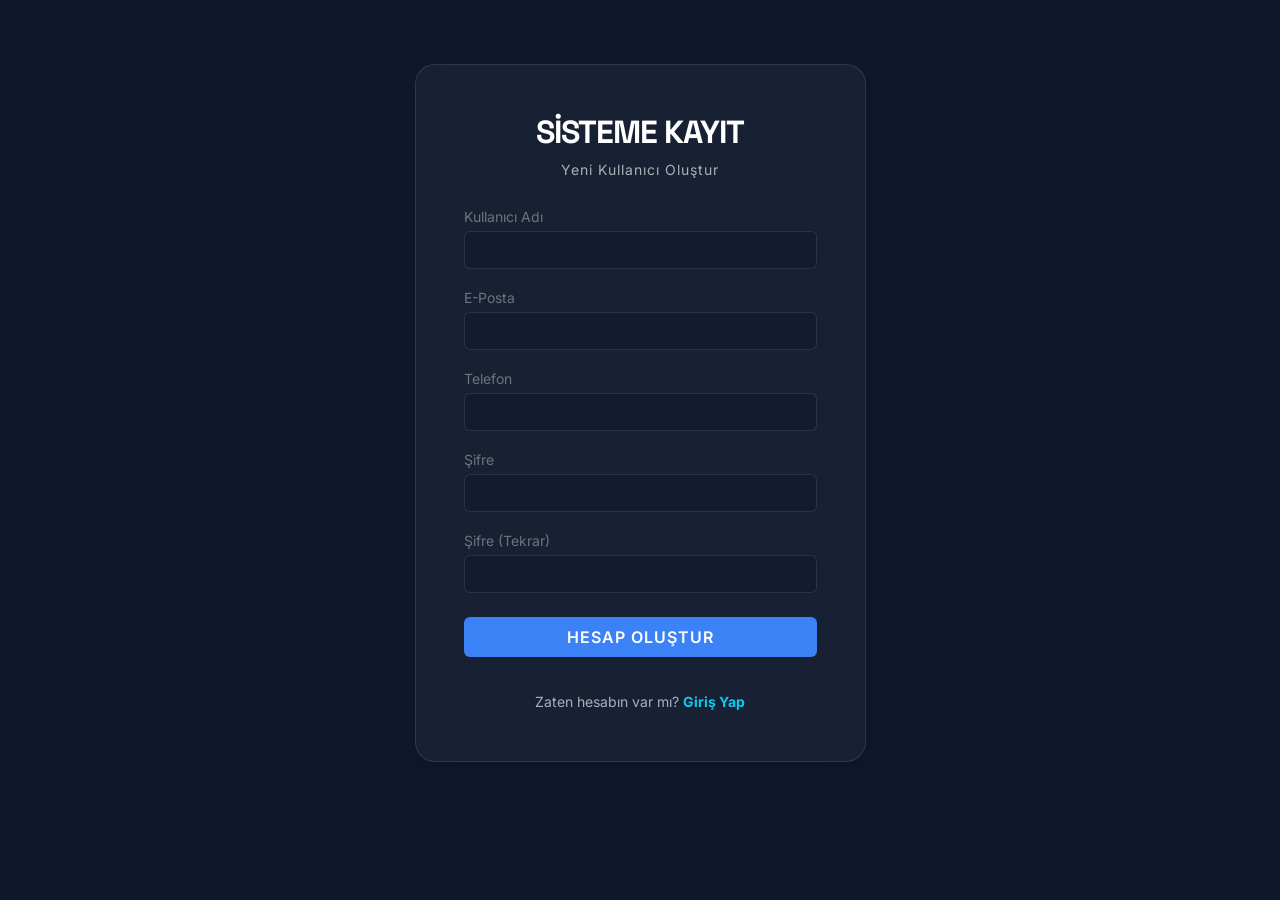
<file: register.html>
<!DOCTYPE html>
<html lang="tr" data-bs-theme="dark">
<head>
    <meta charset="UTF-8">
    <meta name="viewport" content="width=device-width, initial-scale=1.0">
    <title>Yeni Kayıt | Radar AI</title>
    <link rel="icon" type="image/png" href="images/logo.png">
    <link href="https://cdn.jsdelivr.net/npm/bootstrap@5.3.0/dist/css/bootstrap.min.css" rel="stylesheet">
    <link rel="stylesheet" href="https://cdnjs.cloudflare.com/ajax/libs/font-awesome/6.4.0/css/all.min.css">
    <link href="https://fonts.googleapis.com/css2?family=Inter:wght@300;400;600;800&family=Space+Grotesk:wght@500;700&display=swap" rel="stylesheet">
    <link rel="stylesheet" href="style.css">
    <script src="https://challenges.cloudflare.com/turnstile/v0/api.js" async defer></script>
</head>
<body>
    <div class="container py-5">
        <div class="row justify-content-center mt-3">
            <div class="col-md-5">
                <div class="glass-card p-5">
                    
                    <div class="text-center mb-4" id="regHeaderStep1">
                        <h2 class="hero-title">SİSTEME KAYIT</h2>
                        <p class="text-muted small" style="letter-spacing: 1px;">Yeni Kullanıcı Oluştur</p>
                    </div>
                    <div class="text-center mb-4" id="regHeaderStep2" style="display: none;">
                        <i class="fa-solid fa-envelope-circle-check stat-icon text-info" style="font-size: 2.5rem; margin-bottom: 10px;"></i>
                        <h2 class="hero-title" style="color: #00f0ff;">E-POSTA ONAYI</h2>
                        <p class="text-muted small" style="letter-spacing: 1px;">Hesabınızı Aktifleştirin</p>
                    </div>

                    <form id="registerForm" onsubmit="event.preventDefault();">
                        
                        <div id="regInfoStep">
                            <div class="mb-3">
                                <label class="text-secondary small mb-1">Kullanıcı Adı</label>
                                <input type="text" class="form-control search-box" required id="regUser">
                            </div>
                            <div class="mb-3">
                                <label class="text-secondary small mb-1">E-Posta</label>
                                <input type="email" class="form-control search-box" required id="regEmail">
                            </div>
                            <div class="mb-3">
                                <label class="text-secondary small mb-1">Telefon</label>
                                <input type="tel" class="form-control search-box" required id="regPhone">
                            </div>
                            <div class="mb-3">
                                <label class="text-secondary small mb-1">Şifre</label>
                                <input type="password" class="form-control search-box" required id="regPass">
                            </div>
                            <div class="mb-4">
                                <label class="text-secondary small mb-1">Şifre (Tekrar)</label>
                                <input type="password" class="form-control search-box" required id="regPassConfirm">
                            </div>
                            
                            <div class="cf-turnstile mb-3 text-center" data-sitekey="0x4AAAAAADOS7-i8I5Gul7Az"></div> 
                            <button type="button" id="btnRegisterStep1" class="btn btn-neon w-100 py-2 mb-3">Hesap Oluştur</button>
                        </div>

                        <div id="regCodeStep" style="display: none;" class="mt-2 pt-3 border-top border-secondary">
                            <div class="text-center mb-3">
                                <p id="regOtpMessage" class="text-muted small m-0"></p>
                            </div>
                            <div class="mb-3">
                                <label class="text-warning small mb-1" style="letter-spacing: 1px;">6 HANELİ ONAY KODU</label>
                                <input type="text" id="regAuthCode" class="form-control search-box text-center fs-3 fw-bold" placeholder="000000" maxlength="6" style="letter-spacing: 10px;">
                            </div>
                            <button type="button" id="btnRegisterStep2" class="btn btn-success w-100 py-2 mb-3 fw-bold">Kaydı Tamamla</button>
                        </div>

                        <div id="regMessage" class="mt-3 text-center" style="display: none; padding: 10px; border-radius: 5px;">
                            <span id="regMsgText"></span>
                        </div>

                        <div class="text-center mt-3">
                            <span class="text-muted small">Zaten hesabın var mı?</span>
                            <a href="login.html" class="text-info text-decoration-none small fw-bold"> Giriş Yap</a>
                        </div>

                    </form>

                </div>
            </div>
        </div>
    </div>
    
    <script src="script.js"></script>
</body>
</html>
</file>
<file: style.css>
/* ==========================================
   1. KÖK DEĞİŞKENLER VE TEMEL GÖRÜNÜM
========================================== */
:root {
    --primary-color: #3b82f6; /* Düz, tok bir mavi */
    --primary-hover: #2563eb;
    --dark-bg: #0f172a;       /* Koyu lacivert/gri arka plan */
    --border-subtle: rgba(255, 255, 255, 0.1);
}

body {
    font-family: 'Inter', sans-serif;
    background-color: var(--dark-bg);
    color: #e2e8f0;
    min-height: 100vh;
    /* radial-gradient (arka plan geçişi) tamamen kaldırıldı */
}

/* ==========================================
   2. NAVİGASYON ÇUBUĞU (NAVBAR) VE MENÜ
========================================== */
.cyber-navbar {
    background: rgba(15, 23, 42, 0.95);
    backdrop-filter: blur(10px);
    border-bottom: 1px solid var(--border-subtle);
    padding: 15px 30px;
    display: flex;
    justify-content: space-between;
    align-items: center;
}

/* Animasyonlu Menü Linkleri (Orijinal yapı korundu) */
.nav-link-custom {
    color: #cbd5e1;
    text-decoration: none;
    margin-left: 20px;
    font-family: 'Space Grotesk', sans-serif;
    transition: 0.3s ease;
    cursor: pointer;
    display: inline-flex;
    align-items: center;
}

.nav-link-custom i {
    font-size: 1.2rem;
    transition: 0.3s ease;
}

.nav-text {
    max-width: 0;
    opacity: 0;
    white-space: nowrap;
    overflow: hidden;
    transition: all 0.4s cubic-bezier(0.4, 0, 0.2, 1);
}

.nav-link-custom:hover .nav-text {
    max-width: 120px; 
    opacity: 1;
    margin-left: 8px; 
}

/* Hover ve Aktif Durum - Parlama silindi, sadece düz renk */
.nav-link-custom:hover, .nav-link-custom.active {
    color: var(--primary-color);
}

/* ==========================================
   3. ORTAK UI BİLEŞENLERİ (KARTLAR, INPUT VE BUTONLAR)
========================================== */
.hero-title {
    font-family: 'Space Grotesk', sans-serif;
    font-weight: 700;
    color: #ffffff; /* Gradient silindi, düz beyaz yapıldı */
    letter-spacing: -1px;
}

.glass-card {
    background: rgba(30, 41, 59, 0.6);
    backdrop-filter: blur(16px);
    -webkit-backdrop-filter: blur(16px);
    border: 1px solid var(--border-subtle);
    border-radius: 20px;
    box-shadow: 0 4px 6px rgba(0, 0, 0, 0.1);
    transition: all 0.3s ease;
}

.glass-card:hover {
    border-color: rgba(255, 255, 255, 0.2);
    box-shadow: 0 10px 15px rgba(0, 0, 0, 0.2);
}

.search-box {
    background: rgba(15, 23, 42, 0.5) !important;
    border: 1px solid var(--border-subtle) !important;
    color: white !important;
    box-shadow: none !important;
}

.search-box:focus {
    border-color: var(--primary-color) !important;
    box-shadow: 0 0 0 2px rgba(59, 130, 246, 0.2) !important; /* Düz, hafif bir odaklanma gölgesi */
}

select.search-box {
    appearance: none;
    background-image: url("data:image/svg+xml,%3Csvg xmlns='http://www.w3.org/2000/svg' width='24' height='24' viewBox='0 0 24 24' fill='none' stroke='%23ffffff' stroke-width='2' stroke-linecap='round' stroke-linejoin='round'%3E%3Cpolyline points='6 9 12 15 18 9'%3E%3C/polyline%3E%3C/svg%3E");
    background-repeat: no-repeat;
    background-position: right 12px center;
    background-size: 18px;
    padding-right: 40px !important;
    cursor: pointer;
}

select.search-box option {
    background-color: var(--dark-bg);
    color: #ffffff;
}

/* Butonlardan gradient ve parlama silindi, düz arka plan eklendi */
.btn-neon {
    background: var(--primary-color);
    border: none;
    color: #ffffff;
    font-weight: 600;
    letter-spacing: 1px;
    text-transform: uppercase;
    box-shadow: none;
    transition: 0.3s;
}

.btn-neon:hover {
    background: var(--primary-hover);
    transform: translateY(-2px);
    color: #ffffff;
}

.btn-neon-delete {
    background: #dc2626 !important; /* Düz kırmızı */
    border: none !important;
    color: #fff !important; 
    font-weight: 600 !important;
    letter-spacing: 1px;
    text-transform: uppercase;
    box-shadow: none;
    transition: 0.3s;
}

.btn-neon-delete:hover {
    background: #b91c1c !important;
    transform: translateY(-2px);
    color: #fff !important;
}

.password-toggle-icon {
    position: absolute;
    right: 15px;
    top: 70%;
    transform: translateY(-50%);
    cursor: pointer;
    color: #64748b;
    transition: all 0.3s ease;
    z-index: 10;
}

.password-toggle-icon:hover {
    color: #ffffff;
}

/* ==========================================
   4. RADAR ARAMA KUTUSU (HERO BÖLÜMÜ)
========================================== */
.radar-search-container {
    display: flex;
    align-items: center;
    background-color: rgba(30, 41, 59, 0.7) !important;
    border: 1px solid var(--border-subtle) !important;
    border-radius: 12px !important;
    padding: 8px !important;
    box-shadow: none !important;
    width: 100%;
    transition: all 0.3s ease;
}

.radar-search-container:focus-within {
    border-color: var(--primary-color) !important;
}

.radar-icon-box {
    display: flex;
    align-items: center;
    justify-content: center;
    width: 45px !important;
    height: 45px !important;
    border: 1px solid var(--border-subtle) !important;
    border-radius: 8px !important;
    color: #94a3b8 !important;
    font-size: 1.2rem;
    flex-shrink: 0;
    margin-right: 15px;
    margin-left: 5px;
}

.radar-input {
    flex-grow: 1;
    background: transparent !important;
    border: none !important;
    color: #fff !important;
    font-size: 1.1rem !important;
    box-shadow: none !important;
    outline: none !important;
    padding: 0 !important;
}

.radar-input::placeholder {
    color: rgba(255, 255, 255, 0.4) !important;
}

.radar-btn {
    background: var(--primary-color) !important;
    color: #ffffff !important;
    font-weight: 600 !important;
    border: none !important;
    border-radius: 8px !important;
    padding: 0 30px !important;
    height: 45px !important;
    margin-left: 15px;
    white-space: nowrap;
    cursor: pointer;
    letter-spacing: 0.5px;
    transition: all 0.3s ease;
}

.radar-btn:hover {
    background: var(--primary-hover) !important;
    transform: scale(1.02);
}

/* ==========================================
   5. İSTATİSTİKLER, TABLOLAR VE ROZETLER (BADGES)
========================================== */
.stat-icon { font-size: 2.5rem; color: var(--primary-color); margin-bottom: 15px; }
.stat-value { font-family: 'Space Grotesk', sans-serif; font-size: 3.5rem; font-weight: 700; line-height: 1; margin-bottom: 5px; color: #ffffff; }

.custom-table { 
    color: #cbd5e1; 
    border-collapse: separate; 
    border-spacing: 0 12px;
}

.custom-table tr { 
    background: rgba(30, 41, 59, 0.6); 
    box-shadow: 0 4px 6px rgba(0, 0, 0, 0.05); 
    transition: all 0.3s cubic-bezier(0.4, 0, 0.2, 1); 
}

.custom-table tr:hover {
    background: rgba(51, 65, 85, 0.8); 
    transform: translateX(4px); 
    box-shadow: 0 4px 12px rgba(0, 0, 0, 0.1); 
}

.custom-table td:first-child { 
    border-top-left-radius: 12px; 
    border-bottom-left-radius: 12px; 
    border-left: 3px solid transparent; 
}
.custom-table td:last-child { 
    border-top-right-radius: 12px; 
    border-bottom-right-radius: 12px; 
}
.custom-table td { 
    border: none; 
    padding: 18px 20px; 
    vertical-align: middle; 
}

.custom-table tr:hover td:first-child { border-left: 3px solid var(--primary-color); }

.badge-gercek { 
    background: rgba(34, 197, 94, 0.1); 
    color: #4ade80; 
    border: 1px solid rgba(34, 197, 94, 0.2); 
    box-shadow: none;
    font-family: 'Space Grotesk', sans-serif;
    letter-spacing: 0.5px;
}

.badge-sahte { 
    background: rgba(239, 68, 68, 0.1); 
    color: #f87171; 
    border: 1px solid rgba(239, 68, 68, 0.2); 
    box-shadow: none; 
    font-family: 'Space Grotesk', sans-serif;
    letter-spacing: 0.5px;
}

.text-success { color: #4ade80 !important; text-shadow: none; }
.text-danger { color: #f87171 !important; text-shadow: none; }

.table-responsive::-webkit-scrollbar { width: 6px; }
.table-responsive::-webkit-scrollbar-track { background: rgba(0, 0, 0, 0.1); border-radius: 10px; }
.table-responsive::-webkit-scrollbar-thumb { background: rgba(255, 255, 255, 0.1); border-radius: 10px; transition: 0.3s; }
.table-responsive::-webkit-scrollbar-thumb:hover { background: rgba(255, 255, 255, 0.2); }

/* ==========================================
   6. AKORDEON (SSS) TASARIMI
========================================== */
.accordion-item {
    background-color: transparent;
    border: none;
    margin-bottom: 15px;
}

.accordion-button {
    background: rgba(30, 41, 59, 0.6);
    border: 1px solid var(--border-subtle);
    border-radius: 12px !important;
    color: #e2e8f0;
    font-family: 'Space Grotesk', sans-serif;
    font-weight: 600;
    padding: 20px;
    box-shadow: none;
    transition: all 0.3s ease;
}

.accordion-button:focus {
    box-shadow: none;
    border-color: rgba(255, 255, 255, 0.3);
}

.accordion-button:not(.collapsed) {
    background: rgba(51, 65, 85, 0.9);
    color: #ffffff;
    border-bottom-left-radius: 0 !important;
    border-bottom-right-radius: 0 !important;
    border-left: 3px solid var(--primary-color);
    box-shadow: none;
}

.accordion-button::after {
    filter: invert(1);
    transition: transform 0.3s ease;
}

.accordion-body {
    background: rgba(30, 41, 59, 0.4);
    border: 1px solid var(--border-subtle);
    border-top: none;
    border-bottom-left-radius: 12px;
    border-bottom-right-radius: 12px;
    color: #cbd5e1;
    line-height: 1.7;
    padding: 25px;
    font-size: 0.95rem;
}

/* ==========================================
   7. ANİMASYONLAR VE YÜKLEME EKRANI (SPINNER)
========================================== */
.radar-spinner {
    width: 80px; 
    height: 80px; 
    border: 3px solid rgba(255, 255, 255, 0.1);
    border-top-color: var(--primary-color); 
    border-radius: 50%; 
    animation: spin 1s linear infinite; 
    margin: 0 auto;
}

.view-section { display: none; animation: fadeIn 0.5s; }
.view-section.active { display: block; }

/* ==========================================
   8. KOMUTA MERKEZİ VE TERMİNAL TASARIMI
========================================== */
.command-header {
    border-bottom: 1px solid var(--border-subtle);
    padding-bottom: 15px;
    margin-bottom: 30px;
    text-transform: uppercase;
    letter-spacing: 2px;
    color: #ffffff;
    display: flex;
    align-items: center;
}

/* Animasyon kaldırıldı */

.module-list {
    display: flex;
    flex-direction: column;
    gap: 15px;
}

.module-item {
    background: rgba(30, 41, 59, 0.6);
    border: 1px solid var(--border-subtle);
    border-left: 4px solid #64748b;
    padding: 15px 20px;
    border-radius: 4px;
    transition: all 0.3s;
    position: relative;
}

.module-item:hover {
    background: rgba(51, 65, 85, 0.6);
    border-left-color: var(--primary-color);
    box-shadow: none;
}

.module-id {
    font-family: 'Courier New', monospace;
    font-size: 0.75rem;
    color: #94a3b8;
    letter-spacing: 1px;
    margin-bottom: 5px;
}

.module-title { font-weight: 600; color: #f8fafc; margin: 0 0 8px 0; font-size: 1.1rem; }
.module-desc { font-size: 0.85rem; color: #cbd5e1; margin: 0; line-height: 1.5; }

.terminal-window {
    background: #0f172a;
    border: 1px solid var(--border-subtle);
    border-radius: 6px;
    height: 100%;
    min-height: 500px;
    position: relative;
    box-shadow: 0 4px 6px rgba(0,0,0,0.1);
    overflow: hidden;
}

.terminal-header {
    background: rgba(255, 255, 255, 0.05);
    padding: 10px 15px;
    border-bottom: 1px solid var(--border-subtle);
    display: flex;
    justify-content: space-between;
    align-items: center;
}

.terminal-title {
    font-family: 'Courier New', monospace;
    color: #94a3b8;
    font-size: 0.85rem;
    margin: 0;
}

.terminal-dots span { display: inline-block; width: 10px; height: 10px; border-radius: 50%; margin-left: 5px; }
.dot-red { background: #ef4444; } .dot-yellow { background: #eab308; } .dot-green { background: #22c55e; }

.terminal-body {
    padding: 20px;
    font-family: 'Courier New', monospace;
    color: #e2e8f0; 
    font-size: 0.85rem;
    line-height: 1.6;
}

.terminal-line { margin-bottom: 8px; }
.log-time { color: #64748b; margin-right: 10px; }
.log-warn { color: #eab308; }
.log-error { color: #ef4444; }
.log-info { color: #38bdf8; }

.blinking-cursor {
    display: inline-block;
    width: 8px;
    height: 15px;
    background: #cbd5e1;
    animation: blink 1s step-end infinite;
    vertical-align: middle;
}

@keyframes blink { 50% { opacity: 0; } }

/* ==========================================
   9. BİLDİRİM SİSTEMİ (TOAST) VE MODALLAR
========================================== */
.cyber-toast {
    position: fixed;
    bottom: 30px;
    right: 30px;
    min-width: 300px;
    padding: 16px 24px;
    border-radius: 12px;
    background: rgba(30, 41, 59, 0.95);
    border: 1px solid var(--border-subtle);
    color: #fff;
    font-family: 'Space Grotesk', sans-serif;
    font-size: 1rem;
    display: flex;
    align-items: center;
    gap: 15px;
    z-index: 9999;
    transform: translateX(150%);
    transition: transform 0.4s cubic-bezier(0.25, 0.8, 0.25, 1);
    box-shadow: 0 10px 15px rgba(0,0,0,0.2);
}

.cyber-toast.show { transform: translateX(0); }

.toast-success { border-left: 4px solid #22c55e; }
.toast-error { border-left: 4px solid #ef4444; }

.modal-overlay {
    position: fixed; top: 0; left: 0; width: 100%; height: 100%;
    background: rgba(15, 23, 42, 0.85); 
    backdrop-filter: blur(5px);
    display: flex; 
    align-items: center; 
    justify-content: center;
    z-index: 1000;
}

@keyframes spin {
    0% { transform: rotate(0deg); }
    100% { transform: rotate(360deg); }
}
</file>
